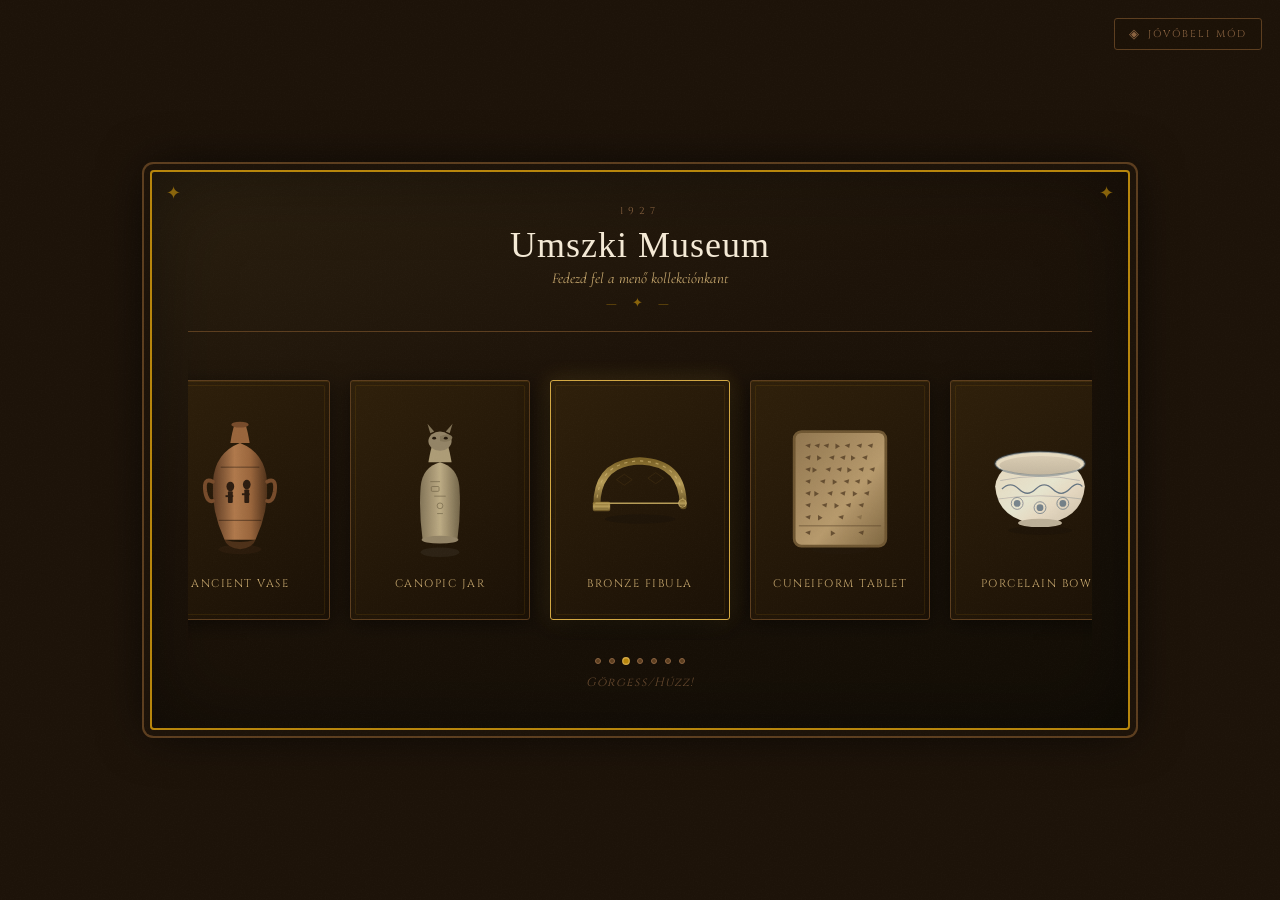
<file: index.html>
<!DOCTYPE html>
<html lang="en">
<head>
<meta charset="UTF-8">
<meta name="viewport" content="width=device-width, initial-scale=1.0">
<title>Umszki Museum</title>
<link href="https://fonts.googleapis.com/css2?family=Cormorant+Garamond:ital,wght@0,300;0,400;0,600;1,300;1,400&family=IM+Fell+English:ital@0;1&family=Cinzel:wght@400;600&family=Rajdhani:wght@300;400;600&family=Share+Tech+Mono&display=swap" rel="stylesheet">
<link rel="stylesheet" href="style.css">
</head>
<body>

<!-- Theme Toggle -->
<button class="theme-toggle" id="themeToggle" onclick="toggleTheme()">
  <span class="icon" id="themeIcon">◈</span>
  <span id="themeLabel">Jővőbeli mód</span>
</button>

<div class="museum-frame">
  <header class="museum-header">
    <div class="museum-label" id="headerLabel">1927</div>
    <h1 class="museum-title" id="headerTitle">Umszki Museum</h1>
    <p class="museum-subtitle" id="headerSub">Fedezd fel a menő kollekciónkant</p>
  </header>

  <div class="carousel-section">
    <div class="carousel-track-wrapper" id="carouselWrapper">
      <div class="carousel-track" id="carouselTrack"></div>
    </div>
    <div class="carousel-dots" id="carouselDots"></div>
    <p class="swipe-hint" id="swipeHint">Görgess/Húzz!</p>
  </div>
</div>

<!-- Detail Overlay -->
<div class="detail-overlay" id="detailOverlay">
  <div class="detail-panel" id="detailPanel">
    <button class="detail-close" id="detailClose" aria-label="Close">✕</button>
    <div class="detail-left">
      <div id="detailImgWrap"></div>
      <div class="artifact-number" id="detailNumber"></div>
    </div>
    <div class="detail-right">
      <div class="detail-era" id="detailEra"></div>
      <h2 class="detail-title" id="detailTitle"></h2>
      <p class="detail-origin" id="detailOrigin"></p>
      <div class="detail-divider"></div>
      <p class="detail-desc" id="detailDesc"></p>
      <div class="detail-meta" id="detailMeta"></div>
    </div>
  </div>
</div>

<script>
// ── THEME TOGGLE ───────────────────────────────────────────────────────────
let isFuturistic = false;

function toggleTheme() {
  isFuturistic = !isFuturistic;
  document.body.classList.toggle('futuristic', isFuturistic);
  document.getElementById('themeIcon').textContent = isFuturistic ? '⟁' : '◈';
  document.getElementById('themeLabel').textContent = isFuturistic ? 'Régi mód' : 'Jővőbeli mód';
  document.getElementById('headerLabel').textContent = isFuturistic ? 'SYS_ID :: Umszki Museum 2.0' : '2093';
  document.getElementById('headerTitle').textContent = isFuturistic ? 'Umszki Museum' : 'Umszki Museum';
  document.getElementById('headerSub').textContent = isFuturistic ? 'Menő kollekció — Interaktív képernyő' : 'Fedezd fel a menő kollekciónkant';
  document.getElementById('swipeHint').textContent = isFuturistic ? '<Görgess hogy navigálj>' : 'Görgess/Húzz!';
}

// ── ARTIFACT DATA ──────────────────────────────────────────────────────────
const artifacts = [
  {
    id: 'GR-0042',
    name: 'Ancient Vase',
    era: 'Greek Antiquity',
    origin: 'Athens, Greece — 510 BCE',
    desc: 'This black-figure amphora was used for storing precious olive oil. Its surface is adorned with intricate scenes depicting the labours of Heracles, rendered with extraordinary precision by an unknown Athenian craftsman.',
    meta: { Material: 'Terracotta', Height: '32 cm', Origin: 'Greece', Period: 'Archaic' },
    svg: `<svg class="artifact-svg" viewBox="0 0 100 150" width="140" height="200" xmlns="http://www.w3.org/2000/svg">
      <defs>
        <linearGradient id="vaseG" x1="0" x2="1" y1="0" y2="0">
          <stop offset="0%" stop-color="#6b3a1a"/>
          <stop offset="40%" stop-color="#c87941"/>
          <stop offset="70%" stop-color="#b06530"/>
          <stop offset="100%" stop-color="#5a2f10"/>
        </linearGradient>
      </defs>
      <ellipse cx="50" cy="140" rx="22" ry="5" fill="#3a1f08" opacity="0.6"/>
      <path d="M34,130 Q20,100 22,70 Q24,40 50,30 Q76,40 78,70 Q80,100 66,130 Z" fill="url(#vaseG)"/>
      <path d="M40,30 Q42,18 44,12 L56,12 Q58,18 60,30 Z" fill="#b06530"/>
      <ellipse cx="50" cy="11" rx="9" ry="3" fill="#8b4a20"/>
      <path d="M34,130 Q50,135 66,130 Q64,138 50,140 Q36,138 34,130Z" fill="#5a2f10"/>
      <path d="M22,70 Q12,65 14,80 Q16,92 22,90" fill="none" stroke="#8b4a20" stroke-width="4" stroke-linecap="round"/>
      <path d="M78,70 Q88,65 86,80 Q84,92 78,90" fill="none" stroke="#8b4a20" stroke-width="4" stroke-linecap="round"/>
      <g fill="#1c0e04" opacity="0.85">
        <ellipse cx="40" cy="75" rx="4" ry="5"/>
        <rect x="37.5" y="80" width="5" height="12" rx="1"/>
        <line x1="35" y1="85" x2="43" y2="85" stroke="#1c0e04" stroke-width="2"/>
        <line x1="38" y1="92" x2="36" y2="100"/>
        <line x1="42" y1="92" x2="44" y2="100"/>
        <ellipse cx="57" cy="73" rx="4" ry="5"/>
        <rect x="54.5" y="78" width="5" height="14" rx="1"/>
        <line x1="52" y1="83" x2="60" y2="83" stroke="#1c0e04" stroke-width="2"/>
        <line x1="55" y1="92" x2="53" y2="101"/>
        <line x1="59" y1="92" x2="61" y2="101"/>
      </g>
      <line x1="30" y1="55" x2="70" y2="55" stroke="#1c0e04" stroke-width="1" opacity="0.5"/>
      <line x1="28" y1="110" x2="72" y2="110" stroke="#1c0e04" stroke-width="1" opacity="0.5"/>
    </svg>`
  },
  {
    id: 'EG-0118',
    name: 'Canopic Jar',
    era: 'New Kingdom Egypt',
    origin: 'Thebes, Egypt — 1350 BCE',
    desc: 'A limestone canopic jar bearing the head of the jackal god Duamutef, guardian of the stomach. Such vessels were essential funerary objects, used to preserve the organs of the deceased for the afterlife.',
    meta: { Material: 'Limestone', Height: '28 cm', Origin: 'Egypt', Period: 'New Kingdom' },
    svg: `<svg class="artifact-svg" viewBox="0 0 100 150" width="140" height="200" xmlns="http://www.w3.org/2000/svg">
      <defs>
        <linearGradient id="jarG" x1="0" x2="1" y1="0" y2="0">
          <stop offset="0%" stop-color="#8a7a5a"/>
          <stop offset="50%" stop-color="#c4b48a"/>
          <stop offset="100%" stop-color="#7a6a4a"/>
        </linearGradient>
      </defs>
      <ellipse cx="50" cy="143" rx="20" ry="5" fill="#3a3020" opacity="0.5"/>
      <path d="M32,130 Q28,100 30,75 Q32,55 50,50 Q68,55 70,75 Q72,100 68,130 Z" fill="url(#jarG)"/>
      <ellipse cx="50" cy="130" rx="19" ry="4" fill="#9a8a6a"/>
      <path d="M38,50 Q40,38 42,32 L58,32 Q60,38 62,50 Z" fill="#b4a47a"/>
      <ellipse cx="50" cy="28" rx="12" ry="10" fill="#9a8a6a"/>
      <path d="M50,28 Q58,30 62,26 Q64,24 61,22 Q57,20 50,23 Z" fill="#8a7a5a"/>
      <path d="M40,20 L37,10 L44,18 Z" fill="#8a7a5a"/>
      <path d="M60,20 L63,10 L56,18 Z" fill="#8a7a5a"/>
      <ellipse cx="44" cy="25" rx="2" ry="1.5" fill="#2a1a08"/>
      <ellipse cx="56" cy="25" rx="2" ry="1.5" fill="#2a1a08"/>
      <g stroke="#6a5a3a" stroke-width="0.8" fill="none" opacity="0.7">
        <line x1="40" y1="70" x2="50" y2="70"/>
        <rect x="41" y="75" width="8" height="5" rx="1"/>
        <line x1="44" y1="85" x2="56" y2="85"/>
        <circle cx="50" cy="95" r="3"/>
        <line x1="47" y1="103" x2="53" y2="103"/>
      </g>
    </svg>`
  },
  {
    id: 'RO-0231',
    name: 'Bronze Fibula',
    era: 'Roman Republic',
    origin: 'Rome, Italy — 200 BCE',
    desc: 'A remarkably preserved bronze fibula, used as an ornamental brooch to fasten garments. The sinuous bow is decorated with geometric incised patterns typical of the late Republican period.',
    meta: { Material: 'Bronze', Length: '8 cm', Origin: 'Italy', Period: 'Republican' },
    svg: `<svg class="artifact-svg" viewBox="0 0 140 100" width="180" height="130" xmlns="http://www.w3.org/2000/svg">
      <defs>
        <linearGradient id="bronzeG" x1="0" x2="0" y1="0" y2="1">
          <stop offset="0%" stop-color="#8b6914"/>
          <stop offset="50%" stop-color="#c4a44a"/>
          <stop offset="100%" stop-color="#6b4f10"/>
        </linearGradient>
      </defs>
      <ellipse cx="70" cy="92" rx="45" ry="6" fill="#1a1005" opacity="0.4"/>
      <path d="M15,75 Q15,20 70,18 Q125,20 125,75" fill="none" stroke="url(#bronzeG)" stroke-width="9" stroke-linecap="round"/>
      <path d="M15,75 Q15,20 70,18 Q125,20 125,75" fill="none" stroke="#e8c870" stroke-width="1.5" stroke-dasharray="4,6" opacity="0.6"/>
      <rect x="10" y="70" width="22" height="12" rx="2" fill="url(#bronzeG)"/>
      <rect x="12" y="72" width="18" height="8" rx="1" fill="none" stroke="#c4a44a" stroke-width="0.5"/>
      <line x1="120" y1="72" x2="14" y2="72" stroke="#c4a44a" stroke-width="2" stroke-linecap="round"/>
      <circle cx="124" cy="72" r="5" fill="url(#bronzeG)" stroke="#e8c870" stroke-width="0.8"/>
      <g stroke="#5a3a08" stroke-width="1" fill="none" opacity="0.5">
        <path d="M40,42 L50,35 L60,42 L50,49 Z"/>
        <path d="M80,40 L90,33 L100,40 L90,47 Z"/>
      </g>
    </svg>`
  },
  {
    id: 'ME-0055',
    name: 'Cuneiform Tablet',
    era: 'Babylonian Empire',
    origin: 'Mesopotamia — 1750 BCE',
    desc: 'A baked clay tablet inscribed in Old Babylonian cuneiform script, containing a passage from the Code of Hammurabi. One of the earliest written legal codes in human history.',
    meta: { Material: 'Clay', Size: '12×9 cm', Origin: 'Iraq', Period: 'Old Babylonian' },
    svg: `<svg class="artifact-svg" viewBox="0 0 120 140" width="160" height="190" xmlns="http://www.w3.org/2000/svg">
      <defs>
        <linearGradient id="clayG" x1="0" x2="1" y1="0" y2="1">
          <stop offset="0%" stop-color="#9c7a4a"/>
          <stop offset="60%" stop-color="#c4a06a"/>
          <stop offset="100%" stop-color="#8a6a3a"/>
        </linearGradient>
      </defs>
      <ellipse cx="60" cy="138" rx="32" ry="6" fill="#2a1a08" opacity="0.4"/>
      <rect x="10" y="10" width="100" height="125" rx="8" fill="url(#clayG)"/>
      <rect x="10" y="10" width="100" height="125" rx="8" fill="none" stroke="#7a5a2a" stroke-width="3"/>
      <g fill="#5a3a1a" opacity="0.75">
        <polygon points="22,25 28,23 27,28"/><polygon points="32,25 38,23 37,28"/><polygon points="42,25 48,23 47,28"/>
        <polygon points="55,23 55,29 60,26"/><polygon points="65,25 71,23 70,28"/><polygon points="78,25 84,23 83,28"/><polygon points="90,25 96,23 95,28"/>
        <polygon points="22,38 28,36 27,41"/><polygon points="35,36 35,42 40,39"/><polygon points="48,38 54,36 53,41"/>
        <polygon points="60,38 66,36 65,41"/><polygon points="72,36 72,42 77,39"/><polygon points="84,38 90,36 89,41"/>
        <polygon points="22,51 28,49 27,54"/><polygon points="30,49 30,55 35,52"/><polygon points="44,51 50,49 49,54"/>
        <polygon points="56,51 62,49 61,54"/><polygon points="68,49 68,55 73,52"/><polygon points="80,51 86,49 85,54"/><polygon points="92,51 98,49 97,54"/>
        <polygon points="22,64 28,62 27,67"/><polygon points="38,64 44,62 43,67"/><polygon points="52,62 52,68 57,65"/>
        <polygon points="64,64 70,62 69,67"/><polygon points="76,64 82,62 81,67"/><polygon points="90,62 90,68 95,65"/>
        <polygon points="22,77 28,75 27,80"/><polygon points="32,75 32,81 37,78"/><polygon points="46,77 52,75 51,80"/>
        <polygon points="60,77 66,75 65,80"/><polygon points="74,75 74,81 79,78"/><polygon points="86,77 92,75 91,80"/>
        <polygon points="22,90 28,88 27,93"/><polygon points="40,90 46,88 45,93"/><polygon points="54,88 54,94 59,91"/>
        <polygon points="66,90 72,88 71,93"/><polygon points="80,90 86,88 85,93"/>
        <polygon points="22,103 28,101 27,106"/><polygon points="36,101 36,107 41,104"/><polygon points="58,103 64,101 63,106"/><polygon points="78,103 84,101 83,106" opacity="0.4"/>
        <rect x="15" y="112" width="90" height="1.5" rx="0.5" opacity="0.5"/>
        <polygon points="22,120 28,118 27,123"/><polygon points="50,118 50,124 55,121"/><polygon points="80,120 86,118 85,123"/>
      </g>
    </svg>`
  },
  {
    id: 'CH-0309',
    name: 'Porcelain Bowl',
    era: 'Ming Dynasty',
    origin: 'Jingdezhen, China — 1435 CE',
    desc: 'An exquisite blue-and-white porcelain bowl from the reign of the Xuande Emperor. Its walls are painted with stylised lotus scrolls and maritime scenes, representing the pinnacle of Chinese ceramic artistry.',
    meta: { Material: 'Porcelain', Diameter: '22 cm', Origin: 'China', Period: 'Ming Dynasty' },
    svg: `<svg class="artifact-svg" viewBox="0 0 130 110" width="175" height="150" xmlns="http://www.w3.org/2000/svg">
      <defs>
        <linearGradient id="bowlG" x1="0" x2="1" y1="0" y2="1">
          <stop offset="0%" stop-color="#e8e0d0"/>
          <stop offset="50%" stop-color="#f5f0e8"/>
          <stop offset="100%" stop-color="#d0c8b8"/>
        </linearGradient>
        <linearGradient id="bowlInner" x1="0" x2="0" y1="0" y2="1">
          <stop offset="0%" stop-color="#ddd5c5"/>
          <stop offset="100%" stop-color="#c8c0b0"/>
        </linearGradient>
      </defs>
      <ellipse cx="65" cy="107" rx="38" ry="5" fill="#1a1005" opacity="0.35"/>
      <path d="M12,55 Q15,95 65,100 Q115,95 118,55 Q115,25 65,20 Q15,25 12,55 Z" fill="url(#bowlG)"/>
      <ellipse cx="65" cy="28" rx="53" ry="14" fill="#ede5d5"/>
      <ellipse cx="65" cy="30" rx="48" ry="11" fill="url(#bowlInner)"/>
      <ellipse cx="65" cy="98" rx="26" ry="5" fill="#c0b8a8"/>
      <g fill="none" stroke="#2a5a8a" stroke-width="1.5" opacity="0.75">
        <path d="M20,58 Q30,48 40,58 Q50,68 60,58 Q70,48 80,58 Q90,68 100,58 Q110,48 115,55"/>
        <path d="M18,48 Q65,38 112,48" stroke-width="0.8" opacity="0.5"/>
        <path d="M14,70 Q65,62 116,70" stroke-width="0.8" opacity="0.5"/>
      </g>
      <g fill="#2a5a8a" opacity="0.65">
        <circle cx="38" cy="75" r="4"/><circle cx="38" cy="75" r="7" fill="none" stroke="#2a5a8a" stroke-width="1"/>
        <circle cx="65" cy="80" r="4"/><circle cx="65" cy="80" r="7" fill="none" stroke="#2a5a8a" stroke-width="1"/>
        <circle cx="92" cy="75" r="4"/><circle cx="92" cy="75" r="7" fill="none" stroke="#2a5a8a" stroke-width="1"/>
      </g>
      <ellipse cx="65" cy="28" rx="53" ry="14" fill="none" stroke="#2a5a8a" stroke-width="2.5" opacity="0.4"/>
    </svg>`
  },
  {
    id: 'VI-0177',
    name: 'Norse Brooch',
    era: 'Viking Age',
    origin: 'Scandinavia — 900 CE',
    desc: 'An oval tortoise brooch, intricately cast in gilt bronze. Such brooches were worn in pairs to fasten the straps of a Norse woman\'s apron dress. The interlace pattern represents the world-serpent Jörmungandr.',
    meta: { Material: 'Gilt Bronze', Diameter: '11 cm', Origin: 'Norway', Period: 'Viking Age' },
    svg: `<svg class="artifact-svg" viewBox="0 0 110 140" width="150" height="190" xmlns="http://www.w3.org/2000/svg">
      <defs>
        <linearGradient id="giltG" x1="0" x2="1" y1="0" y2="1">
          <stop offset="0%" stop-color="#c8a030"/>
          <stop offset="50%" stop-color="#e8c850"/>
          <stop offset="100%" stop-color="#a07820"/>
        </linearGradient>
      </defs>
      <ellipse cx="55" cy="136" rx="30" ry="5" fill="#1a1005" opacity="0.35"/>
      <ellipse cx="55" cy="70" rx="44" ry="60" fill="url(#giltG)"/>
      <ellipse cx="55" cy="70" rx="44" ry="60" fill="none" stroke="#a07820" stroke-width="2"/>
      <ellipse cx="55" cy="70" rx="38" ry="54" fill="none" stroke="#c8a030" stroke-width="1" opacity="0.5"/>
      <g fill="none" stroke="#7a5810" stroke-width="2.5" opacity="0.8" stroke-linecap="round">
        <path d="M30,45 Q40,30 55,35 Q70,30 80,45 Q85,60 75,70 Q80,80 75,95 Q65,110 55,108 Q45,110 35,95 Q30,80 35,70 Q25,60 30,45 Z"/>
        <path d="M40,50 Q55,38 70,50 Q80,65 70,80 Q55,95 40,80 Q30,65 40,50 Z"/>
      </g>
      <ellipse cx="55" cy="68" rx="14" ry="12" fill="#b88828" stroke="#7a5810" stroke-width="1.5"/>
      <ellipse cx="49" cy="64" rx="3" ry="3" fill="#3a2808"/>
      <ellipse cx="61" cy="64" rx="3" ry="3" fill="#3a2808"/>
      <path d="M47,72 Q55,78 63,72" fill="none" stroke="#3a2808" stroke-width="1.5"/>
    </svg>`
  },
  {
    id: 'IR-0088',
    name: 'Persian Astrolabe',
    era: 'Islamic Golden Age',
    origin: 'Isfahan, Persia — 1290 CE',
    desc: 'A masterwork of Islamic astronomy, this brass astrolabe was used to calculate the position of stars and determine prayer times. Its rete is engraved with star pointers for thirty-two celestial bodies, each inscribed in elegant Kufic script.',
    meta: { Material: 'Brass', Diameter: '18 cm', Origin: 'Iran', Period: 'Medieval Islamic' },
    svg: `<svg class="artifact-svg" viewBox="0 0 130 130" width="175" height="175" xmlns="http://www.w3.org/2000/svg">
      <defs>
        <linearGradient id="brassG" x1="0" x2="1" y1="0" y2="1">
          <stop offset="0%" stop-color="#a08020"/>
          <stop offset="50%" stop-color="#d4b048"/>
          <stop offset="100%" stop-color="#8a6810"/>
        </linearGradient>
      </defs>
      <ellipse cx="65" cy="125" rx="36" ry="6" fill="#1a1005" opacity="0.4"/>
      <circle cx="65" cy="63" r="58" fill="url(#brassG)" stroke="#8a6810" stroke-width="2"/>
      <circle cx="65" cy="63" r="52" fill="#c4a030" stroke="#8a6810" stroke-width="1"/>
      <g stroke="#5a4010" stroke-width="1" opacity="0.6">
        <line x1="65" y1="5" x2="65" y2="11"/><line x1="65" y1="115" x2="65" y2="121"/>
        <line x1="7" y1="63" x2="13" y2="63"/><line x1="117" y1="63" x2="123" y2="63"/>
        <line x1="24" y1="21" x2="29" y2="26"/><line x1="101" y1="100" x2="106" y2="105"/>
        <line x1="24" y1="105" x2="29" y2="100"/><line x1="101" y1="26" x2="106" y2="21"/>
      </g>
      <circle cx="65" cy="63" r="48" fill="none" stroke="#8a6010" stroke-width="0.8" opacity="0.7"/>
      <circle cx="65" cy="63" r="36" fill="none" stroke="#8a6010" stroke-width="0.8" opacity="0.5"/>
      <circle cx="65" cy="63" r="22" fill="none" stroke="#8a6010" stroke-width="0.8" opacity="0.5"/>
      <line x1="65" y1="15" x2="65" y2="111" stroke="#6a4808" stroke-width="2.5" opacity="0.8"/>
      <line x1="17" y1="63" x2="113" y2="63" stroke="#6a4808" stroke-width="2.5" opacity="0.8"/>
      <g fill="#5a3808" opacity="0.8">
        <polygon points="65,17 68,24 62,24"/>
        <polygon points="113,63 106,60 106,66"/>
        <polygon points="38,32 42,38 36,37"/>
        <polygon points="92,32 88,38 94,37"/>
        <polygon points="38,94 42,88 36,89"/>
        <polygon points="92,94 88,88 94,89"/>
      </g>
      <circle cx="65" cy="63" r="8" fill="url(#brassG)" stroke="#6a4808" stroke-width="1.5"/>
      <circle cx="65" cy="63" r="3" fill="#5a3808"/>
      <ellipse cx="65" cy="7" rx="7" ry="5" fill="none" stroke="#c4a030" stroke-width="2.5"/>
    </svg>`
  }
];

// ── CAROUSEL LOGIC ─────────────────────────────────────────────────────────
const track = document.getElementById('carouselTrack');
const wrapper = document.getElementById('carouselWrapper');
const dotsContainer = document.getElementById('carouselDots');

let currentIndex = 1;
let isDragging = false;
let startX = 0;
let startScrollLeft = 0;
let dragDistance = 0;

const CARD_WIDTH = 180;
const GAP = 20;
const STEP = CARD_WIDTH + GAP;

artifacts.forEach((a, i) => {
  const card = document.createElement('div');
  card.className = 'carousel-card' + (i === currentIndex ? ' active' : '');
  card.dataset.index = i;
  card.innerHTML = `<div class="card-img-wrap">${a.svg}</div><div class="card-name">${a.name}</div>`;
  card.addEventListener('click', () => { if (Math.abs(dragDistance) < 5) openDetail(i); });
  track.appendChild(card);
});

artifacts.forEach((_, i) => {
  const dot = document.createElement('div');
  dot.className = 'dot' + (i === currentIndex ? ' active' : '');
  dot.addEventListener('click', () => scrollToIndex(i));
  dotsContainer.appendChild(dot);
});

function scrollToIndex(idx) {
  idx = Math.max(0, Math.min(artifacts.length - 1, idx));
  currentIndex = idx;
  const wrapperWidth = wrapper.clientWidth;
  const offset = idx * STEP - (wrapperWidth / 2 - CARD_WIDTH / 2);
  track.style.transform = `translateX(${-Math.max(0, offset)}px)`;
  document.querySelectorAll('.carousel-card').forEach((c, i) => c.classList.toggle('active', i === idx));
  document.querySelectorAll('.dot').forEach((d, i) => d.classList.toggle('active', i === idx));
}

wrapper.addEventListener('mousedown', e => {
  isDragging = true; dragDistance = 0; startX = e.pageX;
  const m = track.style.transform.match(/translateX\((.+)px\)/);
  startScrollLeft = m ? parseFloat(m[1]) : 0;
  track.style.transition = 'none';
});
document.addEventListener('mousemove', e => {
  if (!isDragging) return;
  dragDistance = e.pageX - startX;
  track.style.transform = `translateX(${startScrollLeft + dragDistance}px)`;
});
document.addEventListener('mouseup', () => {
  if (!isDragging) return;
  isDragging = false;
  track.style.transition = '';
  if (dragDistance < -50) scrollToIndex(currentIndex + 1);
  else if (dragDistance > 50) scrollToIndex(currentIndex - 1);
  else scrollToIndex(currentIndex);
});

let touchStartX = 0;
wrapper.addEventListener('touchstart', e => { touchStartX = e.touches[0].clientX; dragDistance = 0; }, { passive: true });
wrapper.addEventListener('touchmove', e => { dragDistance = e.touches[0].clientX - touchStartX; }, { passive: true });
wrapper.addEventListener('touchend', () => {
  if (dragDistance < -50) scrollToIndex(currentIndex + 1);
  else if (dragDistance > 50) scrollToIndex(currentIndex - 1);
  else scrollToIndex(currentIndex);
});

setTimeout(() => scrollToIndex(2), 50);

// ── DETAIL VIEW ────────────────────────────────────────────────────────────
const overlay = document.getElementById('detailOverlay');
const closeBtn = document.getElementById('detailClose');

function openDetail(idx) {
  const a = artifacts[idx];
  document.getElementById('detailEra').textContent = a.era;
  document.getElementById('detailTitle').textContent = a.name;
  document.getElementById('detailOrigin').textContent = a.origin;
  document.getElementById('detailDesc').textContent = a.desc;
  document.getElementById('detailNumber').textContent = `Catalogue № ${a.id}`;
  const imgWrap = document.getElementById('detailImgWrap');
  imgWrap.innerHTML = a.svg.replace(/width="\d+"/, 'width="200"').replace(/height="\d+"/, 'height="260"');
  document.getElementById('detailMeta').innerHTML = Object.entries(a.meta).map(([k,v]) =>
    `<div class="meta-item"><div class="meta-label">${k}</div><div class="meta-value">${v}</div></div>`
  ).join('');
  overlay.classList.add('open');
  document.body.style.overflow = 'hidden';
}

function closeDetail() {
  overlay.classList.remove('open');
  document.body.style.overflow = '';
}

closeBtn.addEventListener('click', closeDetail);
overlay.addEventListener('click', e => { if (e.target === overlay) closeDetail(); });
document.addEventListener('keydown', e => {
  if (e.key === 'Escape') closeDetail();
  if (e.key === 'ArrowRight') scrollToIndex(currentIndex + 1);
  if (e.key === 'ArrowLeft') scrollToIndex(currentIndex - 1);
});
</script>
</body>
</html>
</file>
<file: style.css>
:root {
  /* OLD (default) */
  --bg:            #1c1208;
  --frame-bg1:     #2a1f0f;
  --frame-bg2:     #1c1208;
  --frame-bg3:     #120d05;
  --frame-border:  #b8860b;
  --frame-outer:   #1c1208;
  --frame-ring:    #5c3d1e;
  --card-bg1:      #2e1f0a;
  --card-bg2:      #1a1005;
  --card-border:   #5c3d1e;
  --card-active:   #d4a843;
  --card-glow:     rgba(212,168,67,0.25);
  --card-hover-glow: rgba(184,134,11,0.15);
  --card-inner:    rgba(184,134,11,0.12);
  --accent:        #b8860b;
  --accent2:       #d4a843;
  --text-primary:  #f5ead6;
  --text-sub:      #c9a96e;
  --text-muted:    #8b6340;
  --text-label:    #8b6340;
  --divider:       #5c3d1e;
  --detail-bg:     linear-gradient(150deg,#2a1f0f 0%,#1a1005 100%);
  --detail-left:   linear-gradient(160deg,#1e1508 0%,#120e05 100%);
  --detail-border: #b8860b;
  --detail-outer:  #1a1005;
  --detail-inner:  rgba(184,134,11,0.15);
  --detail-right-border: #5c3d1e;
  --meta-bg:       rgba(184,134,11,0.06);
  --meta-border:   rgba(184,134,11,0.15);
  --desc-color:    #c9b89a;
  --dot-bg:        #5c3d1e;
  --dot-border:    #8b6340;
  --header-deco:   '— ✦ —';
  --frame-deco:    '✦';
  --overlay-bg:    rgba(10,7,2,0.92);
  --title-font:    'IM Fell English', Georgia, serif;
  --label-font:    'Cinzel', serif;
  --body-font:     'Cormorant Garamond', Georgia, serif;
  --card-name-size: 11px;
  --card-name-ls:  1.5px;
  --card-radius:   3px;
  --frame-radius:  4px;
  --detail-radius: 4px;
  --close-radius:  2px;
  --meta-radius:   2px;
  --scanline:      none;
  --glow-accent:   none;
  --btn-bg:        #1a1005;
  --btn-border:    #5c3d1e;
  --btn-color:     #8b6340;
  --btn-hover-bg:  rgba(184,134,11,0.1);
  --btn-hover-border: #b8860b;
  --btn-hover-color: #d4a843;
}

body.futuristic {
  --bg:            #060a14;
  --frame-bg1:     #0a1628;
  --frame-bg2:     #060f1e;
  --frame-bg3:     #030810;
  --frame-border:  #00c8ff;
  --frame-outer:   #060a14;
  --frame-ring:    #0a4060;
  --card-bg1:      #0a1830;
  --card-bg2:      #060e1e;
  --card-border:   #0a3050;
  --card-active:   #00c8ff;
  --card-glow:     rgba(0,200,255,0.3);
  --card-hover-glow: rgba(0,200,255,0.18);
  --card-inner:    rgba(0,200,255,0.15);
  --accent:        #00c8ff;
  --accent2:       #7b4fff;
  --text-primary:  #e0f4ff;
  --text-sub:      #7ecfef;
  --text-muted:    #3a7a9a;
  --text-label:    #3a7a9a;
  --divider:       #0a3050;
  --detail-bg:     linear-gradient(150deg,#0a1830 0%,#060e1e 100%);
  --detail-left:   linear-gradient(160deg,#081428 0%,#040c18 100%);
  --detail-border: #00c8ff;
  --detail-outer:  #060e1e;
  --detail-inner:  rgba(0,200,255,0.15);
  --detail-right-border: #0a3050;
  --meta-bg:       rgba(0,200,255,0.05);
  --meta-border:   rgba(0,200,255,0.2);
  --desc-color:    #9ad4e8;
  --dot-bg:        #0a3050;
  --dot-border:    #0a5070;
  --overlay-bg:    rgba(2,6,16,0.94);
  --title-font:    'Rajdhani', sans-serif;
  --label-font:    'Share Tech Mono', monospace;
  --body-font:     'Rajdhani', sans-serif;
  --card-name-size: 10px;
  --card-name-ls:  3px;
  --card-radius:   0px;
  --frame-radius:  2px;
  --detail-radius: 2px;
  --close-radius:  0px;
  --meta-radius:   0px;
  --btn-bg:        #060e1e;
  --btn-border:    #0a3050;
  --btn-color:     #3a7a9a;
  --btn-hover-bg:  rgba(0,200,255,0.08);
  --btn-hover-border: #00c8ff;
  --btn-hover-color: #00c8ff;
}

/* ═══════════════════════════════════════
   BASE
═══════════════════════════════════════ */
* { margin: 0; padding: 0; box-sizing: border-box; }

body {
  font-family: var(--body-font);
  background: var(--bg);
  min-height: 100vh;
  display: flex;
  flex-direction: column;
  align-items: center;
  justify-content: center;
  overflow: hidden;
  position: relative;
  transition: background 0.5s ease;
}

/* Old texture */
body:not(.futuristic)::before {
  content: '';
  position: fixed; inset: 0;
  background-image: url("data:image/svg+xml,%3Csvg xmlns='http://www.w3.org/2000/svg' width='400' height='400'%3E%3Cfilter id='n'%3E%3CfeTurbulence type='fractalNoise' baseFrequency='0.75' numOctaves='4' stitchTiles='stitch'/%3E%3CfeColorMatrix type='saturate' values='0'/%3E%3C/filter%3E%3Crect width='400' height='400' filter='url(%23n)' opacity='0.04'/%3E%3C/svg%3E");
  pointer-events: none;
  z-index: 1000;
  opacity: 0.6;
}

/* Futuristic scanlines */
body.futuristic::before {
  content: '';
  position: fixed; inset: 0;
  background: repeating-linear-gradient(
    0deg,
    transparent,
    transparent 2px,
    rgba(0,200,255,0.015) 2px,
    rgba(0,200,255,0.015) 4px
  );
  pointer-events: none;
  z-index: 1000;
}

/* Futuristic ambient glow blobs */
body.futuristic::after {
  content: '';
  position: fixed; inset: 0;
  background:
    radial-gradient(ellipse 600px 400px at 20% 50%, rgba(0,100,180,0.12) 0%, transparent 70%),
    radial-gradient(ellipse 500px 350px at 80% 50%, rgba(80,0,180,0.1) 0%, transparent 70%);
  pointer-events: none;
  z-index: 0;
}

/* ═══════════════════════════════════════
   THEME TOGGLE BUTTON
═══════════════════════════════════════ */
.theme-toggle {
  position: fixed;
  top: 18px; right: 18px;
  z-index: 900;
  background: var(--btn-bg);
  border: 1px solid var(--btn-border);
  color: var(--btn-color);
  font-family: var(--label-font);
  font-size: 10px;
  letter-spacing: 2px;
  text-transform: uppercase;
  padding: 8px 14px;
  cursor: pointer;
  border-radius: var(--card-radius);
  transition: all 0.3s ease;
  display: flex;
  align-items: center;
  gap: 7px;
}
.theme-toggle:hover {
  background: var(--btn-hover-bg);
  border-color: var(--btn-hover-border);
  color: var(--btn-hover-color);
  box-shadow: 0 0 12px var(--card-hover-glow);
}
.theme-toggle .icon { font-size: 13px; line-height: 1; }

body.futuristic .theme-toggle {
  box-shadow: 0 0 0 1px rgba(0,200,255,0.1), 0 0 20px rgba(0,200,255,0.08);
}

/* ═══════════════════════════════════════
   MUSEUM FRAME
═══════════════════════════════════════ */
.museum-frame {
  width: min(980px, 98vw);
  background: linear-gradient(160deg, var(--frame-bg1) 0%, var(--frame-bg2) 40%, var(--frame-bg3) 100%);
  border: 2px solid var(--frame-border);
  border-radius: var(--frame-radius);
  box-shadow:
    0 0 0 6px var(--frame-outer),
    0 0 0 8px var(--frame-ring),
    0 0 50px rgba(0,0,0,0.8),
    inset 0 0 80px rgba(0,0,0,0.4);
  padding: 32px 36px 38px;
  position: relative;
  transition: all 0.5s ease;
  z-index: 10;
}

/* Futuristic frame extra glow */
body.futuristic .museum-frame {
  box-shadow:
    0 0 0 1px var(--frame-ring),
    0 0 30px rgba(0,200,255,0.12),
    0 0 80px rgba(0,100,200,0.08),
    inset 0 0 60px rgba(0,0,0,0.6);
}

/* Corner ornaments — old */
body:not(.futuristic) .museum-frame::before,
body:not(.futuristic) .museum-frame::after {
  content: '✦';
  position: absolute;
  color: var(--accent);
  font-size: 18px;
  opacity: 0.7;
}
body:not(.futuristic) .museum-frame::before { top: 10px; left: 14px; }
body:not(.futuristic) .museum-frame::after  { top: 10px; right: 14px; }

/* Corner ornaments — futuristic (L-shaped brackets) */
body.futuristic .museum-frame::before,
body.futuristic .museum-frame::after {
  content: '';
  position: absolute;
  width: 20px; height: 20px;
  border-color: var(--accent);
  border-style: solid;
  opacity: 0.7;
}
body.futuristic .museum-frame::before {
  top: 10px; left: 10px;
  border-width: 2px 0 0 2px;
}
body.futuristic .museum-frame::after {
  top: 10px; right: 10px;
  border-width: 2px 2px 0 0;
}

/* ═══════════════════════════════════════
   HEADER
═══════════════════════════════════════ */
.museum-header {
  text-align: center;
  padding-bottom: 20px;
  border-bottom: 1px solid var(--divider);
  position: relative;
  margin-bottom: 28px;
  transition: all 0.4s ease;
}

body:not(.futuristic) .museum-header::after {
  content: '— ✦ —';
  display: block;
  color: var(--accent);
  font-size: 13px;
  letter-spacing: 6px;
  margin-top: 8px;
  opacity: 0.7;
}

body.futuristic .museum-header::after {
  content: '[ PERMANENT COLLECTION — INTERACTIVE DISPLAY ]';
  display: block;
  font-family: 'Share Tech Mono', monospace;
  color: var(--accent);
  font-size: 9px;
  letter-spacing: 3px;
  margin-top: 8px;
  opacity: 0.5;
}

.museum-label {
  font-family: var(--label-font);
  font-size: 10px;
  letter-spacing: 5px;
  color: var(--text-label);
  text-transform: uppercase;
  margin-bottom: 6px;
  transition: all 0.4s ease;
}

.museum-title {
  font-family: var(--title-font);
  font-size: clamp(24px, 4vw, 36px);
  color: var(--text-primary);
  font-weight: 400;
  letter-spacing: 1px;
  transition: all 0.4s ease;
}

body.futuristic .museum-title {
  font-weight: 600;
  letter-spacing: 4px;
  text-transform: uppercase;
  text-shadow: 0 0 20px rgba(0,200,255,0.4);
}

.museum-subtitle {
  font-family: var(--body-font);
  font-style: italic;
  color: var(--text-sub);
  font-size: 15px;
  margin-top: 3px;
  transition: all 0.4s ease;
}

body.futuristic .museum-subtitle {
  font-style: normal;
  font-size: 12px;
  letter-spacing: 2px;
}

/* ═══════════════════════════════════════
   CAROUSEL
═══════════════════════════════════════ */
.carousel-section { position: relative; }

.carousel-track-wrapper {
  overflow: hidden;
  cursor: grab;
  user-select: none;
  padding: 20px 0;
  -webkit-overflow-scrolling: touch;
}
.carousel-track-wrapper:active { cursor: grabbing; }

.carousel-track {
  display: flex;
  gap: 20px;
  transition: transform 0.45s cubic-bezier(0.25, 0.46, 0.45, 0.94);
  will-change: transform;
}

.carousel-card {
  flex: 0 0 180px;
  height: 240px;
  background: linear-gradient(145deg, var(--card-bg1), var(--card-bg2));
  border: 1px solid var(--card-border);
  border-radius: var(--card-radius);
  display: flex;
  flex-direction: column;
  align-items: center;
  justify-content: center;
  cursor: pointer;
  position: relative;
  transition: all 0.35s ease;
  box-shadow: 0 4px 20px rgba(0,0,0,0.5), inset 0 1px 0 var(--card-inner);
}

.carousel-card::before {
  content: '';
  position: absolute; inset: 4px;
  border: 1px solid var(--card-inner);
  border-radius: calc(var(--card-radius) - 1px);
  pointer-events: none;
  transition: border-color 0.3s;
}

/* Futuristic corner clips */
body.futuristic .carousel-card::after {
  content: '';
  position: absolute;
  bottom: 0; right: 0;
  width: 16px; height: 16px;
  background: var(--bg);
  clip-path: polygon(100% 0, 100% 100%, 0 100%);
  pointer-events: none;
}

.carousel-card:hover {
  border-color: var(--accent);
  transform: translateY(-5px);
  box-shadow: 0 14px 32px rgba(0,0,0,0.6), 0 0 18px var(--card-hover-glow);
}
.carousel-card:hover::before { border-color: rgba(255,255,255,0.15); }

.carousel-card.active {
  border-color: var(--card-active);
  box-shadow: 0 8px 28px rgba(0,0,0,0.7), 0 0 22px var(--card-glow);
}

body.futuristic .carousel-card.active {
  box-shadow: 0 8px 28px rgba(0,0,0,0.7), 0 0 22px var(--card-glow), inset 0 0 30px rgba(0,200,255,0.04);
}

.card-img-wrap {
  width: 120px;
  height: 155px;
  display: flex;
  align-items: center;
  justify-content: center;
  margin-bottom: 12px;
}

.card-img-wrap svg {
  max-width: 110px;
  max-height: 145px;
  filter: sepia(30%) brightness(0.9);
  transition: filter 0.3s;
}

body.futuristic .card-img-wrap svg {
  filter: sepia(0%) brightness(0.85) hue-rotate(180deg) saturate(0.8);
}

.carousel-card:hover .card-img-wrap svg {
  filter: sepia(10%) brightness(1.1);
}

body.futuristic .carousel-card:hover .card-img-wrap svg {
  filter: sepia(0%) brightness(1.05) hue-rotate(180deg) saturate(1.1) drop-shadow(0 0 8px rgba(0,200,255,0.5));
}

.card-name {
  font-family: var(--label-font);
  font-size: var(--card-name-size);
  color: var(--text-sub);
  text-align: center;
  letter-spacing: var(--card-name-ls);
  text-transform: uppercase;
  padding: 0 10px;
  line-height: 1.4;
  transition: all 0.4s ease;
}

/* Dots */
.carousel-dots {
  display: flex;
  justify-content: center;
  gap: 8px;
  margin-top: 18px;
}

.dot {
  width: 6px; height: 6px;
  border-radius: 50%;
  background: var(--dot-bg);
  border: 1px solid var(--dot-border);
  cursor: pointer;
  transition: all 0.3s;
}

body.futuristic .dot { border-radius: 0; }

.dot.active {
  background: var(--accent);
  border-color: var(--accent2);
  transform: scale(1.3);
}

body.futuristic .dot.active {
  box-shadow: 0 0 6px var(--accent);
  transform: scale(1.2);
}

.swipe-hint {
  text-align: center;
  font-family: var(--label-font);
  font-style: italic;
  color: var(--text-label);
  font-size: 12px;
  margin-top: 10px;
  opacity: 0.7;
  letter-spacing: 1px;
  transition: all 0.4s ease;
}

body.futuristic .swipe-hint {
  font-style: normal;
  letter-spacing: 3px;
  font-size: 10px;
}

/* ═══════════════════════════════════════
   DETAIL OVERLAY
═══════════════════════════════════════ */
.detail-overlay {
  position: fixed; inset: 0;
  background: var(--overlay-bg);
  display: flex;
  align-items: center;
  justify-content: center;
  z-index: 500;
  opacity: 0;
  pointer-events: none;
  transition: opacity 0.4s ease;
  padding: 20px;
}

.detail-overlay.open {
  opacity: 1;
  pointer-events: all;
}

.detail-panel {
  width: min(780px, 96vw);
  background: var(--detail-bg);
  border: 2px solid var(--detail-border);
  border-radius: var(--detail-radius);
  box-shadow: 0 0 0 6px var(--detail-outer), 0 0 60px rgba(0,0,0,0.9);
  display: grid;
  grid-template-columns: 1fr 1fr;
  overflow: hidden;
  transform: scale(0.92) translateY(20px);
  transition: transform 0.4s cubic-bezier(0.25, 0.46, 0.45, 0.94);
  position: relative;
}

body.futuristic .detail-panel {
  box-shadow: 0 0 0 1px var(--detail-outer), 0 0 40px rgba(0,200,255,0.15), 0 0 80px rgba(0,50,150,0.2);
}

.detail-overlay.open .detail-panel {
  transform: scale(1) translateY(0);
}

.detail-panel::before {
  content: '';
  position: absolute; inset: 6px;
  border: 1px solid var(--detail-inner);
  border-radius: calc(var(--detail-radius) - 2px);
  pointer-events: none;
  z-index: 1;
}

/* Futuristic corner bracket accents on detail */
body.futuristic .detail-panel::after {
  content: '';
  position: absolute;
  bottom: 12px; right: 12px;
  width: 24px; height: 24px;
  border-right: 2px solid var(--accent);
  border-bottom: 2px solid var(--accent);
  opacity: 0.4;
  pointer-events: none;
  z-index: 2;
}

.detail-left {
  padding: 40px 32px;
  display: flex;
  flex-direction: column;
  align-items: center;
  justify-content: center;
  background: var(--detail-left);
  border-right: 1px solid var(--detail-right-border);
  position: relative;
  transition: all 0.5s ease;
}

.detail-left::after {
  content: '';
  position: absolute;
  bottom: 22px; left: 50%;
  transform: translateX(-50%);
  width: 60px; height: 1px;
  background: linear-gradient(90deg, transparent, var(--accent), transparent);
  opacity: 0.4;
}

body.futuristic .detail-left::before {
  content: '';
  position: absolute;
  bottom: 0; left: 0; right: 0;
  height: 2px;
  background: linear-gradient(90deg, transparent, var(--accent), transparent);
  opacity: 0.3;
}

#detailImgWrap svg {
  transition: filter 0.5s ease;
  filter: sepia(20%) brightness(0.95);
}

body.futuristic #detailImgWrap svg {
  filter: sepia(0%) brightness(0.9) hue-rotate(180deg) saturate(0.7) drop-shadow(0 0 16px rgba(0,200,255,0.35));
}

.artifact-number {
  margin-top: 18px;
  font-family: var(--label-font);
  font-size: 9px;
  letter-spacing: 4px;
  color: var(--text-label);
  opacity: 0.7;
  transition: all 0.4s ease;
}

.detail-right {
  padding: 40px 32px;
  display: flex;
  flex-direction: column;
  justify-content: center;
  transition: all 0.4s ease;
}

.detail-era {
  font-family: var(--label-font);
  font-size: 9px;
  letter-spacing: 5px;
  color: var(--accent);
  text-transform: uppercase;
  margin-bottom: 10px;
  opacity: 0.9;
  transition: all 0.4s ease;
}

.detail-title {
  font-family: var(--title-font);
  font-size: clamp(22px, 3.5vw, 32px);
  color: var(--text-primary);
  line-height: 1.15;
  margin-bottom: 4px;
  font-weight: 400;
  transition: all 0.4s ease;
}

body.futuristic .detail-title {
  font-weight: 600;
  letter-spacing: 2px;
  text-transform: uppercase;
  text-shadow: 0 0 16px rgba(0,200,255,0.3);
}

.detail-origin {
  font-family: var(--body-font);
  font-style: italic;
  color: var(--text-sub);
  font-size: 14px;
  margin-bottom: 22px;
  transition: all 0.4s ease;
}

body.futuristic .detail-origin { font-style: normal; letter-spacing: 1px; }

.detail-divider {
  width: 40px; height: 1px;
  background: linear-gradient(90deg, var(--accent), transparent);
  margin-bottom: 16px;
}

.detail-desc {
  font-family: var(--body-font);
  font-size: 15px;
  line-height: 1.75;
  color: var(--desc-color);
  margin-bottom: 24px;
  transition: all 0.4s ease;
}

body.futuristic .detail-desc { line-height: 1.6; font-size: 14px; letter-spacing: 0.3px; }

.detail-meta {
  display: grid;
  grid-template-columns: 1fr 1fr;
  gap: 10px;
  margin-bottom: 24px;
}

.meta-item {
  background: var(--meta-bg);
  border: 1px solid var(--meta-border);
  border-radius: var(--meta-radius);
  padding: 10px 13px;
  transition: all 0.4s ease;
}

body.futuristic .meta-item:hover {
  border-color: var(--accent);
  box-shadow: 0 0 10px rgba(0,200,255,0.1);
}

.meta-label {
  font-family: var(--label-font);
  font-size: 8px;
  letter-spacing: 2px;
  color: var(--text-label);
  text-transform: uppercase;
  margin-bottom: 3px;
  transition: all 0.4s ease;
}

.meta-value {
  font-family: var(--body-font);
  font-size: 14px;
  color: var(--text-primary);
  transition: all 0.4s ease;
}

body.futuristic .meta-value { letter-spacing: 1px; }

.detail-close {
  position: absolute;
  top: 14px; right: 16px;
  background: none;
  border: 1px solid var(--card-border);
  color: var(--text-sub);
  width: 32px; height: 32px;
  border-radius: var(--close-radius);
  cursor: pointer;
  font-size: 16px;
  display: flex; align-items: center; justify-content: center;
  transition: all 0.2s;
  font-family: var(--body-font);
  z-index: 10;
}

.detail-close:hover {
  border-color: var(--accent);
  color: var(--accent);
  background: var(--meta-bg);
  box-shadow: 0 0 10px var(--card-hover-glow);
}

/* Mobile */
@media (max-width: 580px) {
  .detail-panel {
    grid-template-columns: 1fr;
    max-height: 90vh;
    overflow-y: auto;
  }
  .detail-left {
    border-right: none;
    border-bottom: 1px solid var(--detail-right-border);
    padding: 28px 20px 24px;
  }
  .detail-right { padding: 24px 20px 28px; }
  .theme-toggle { top: 12px; right: 12px; padding: 6px 10px; }
}

.artifact-svg { display: block; }
</file>
